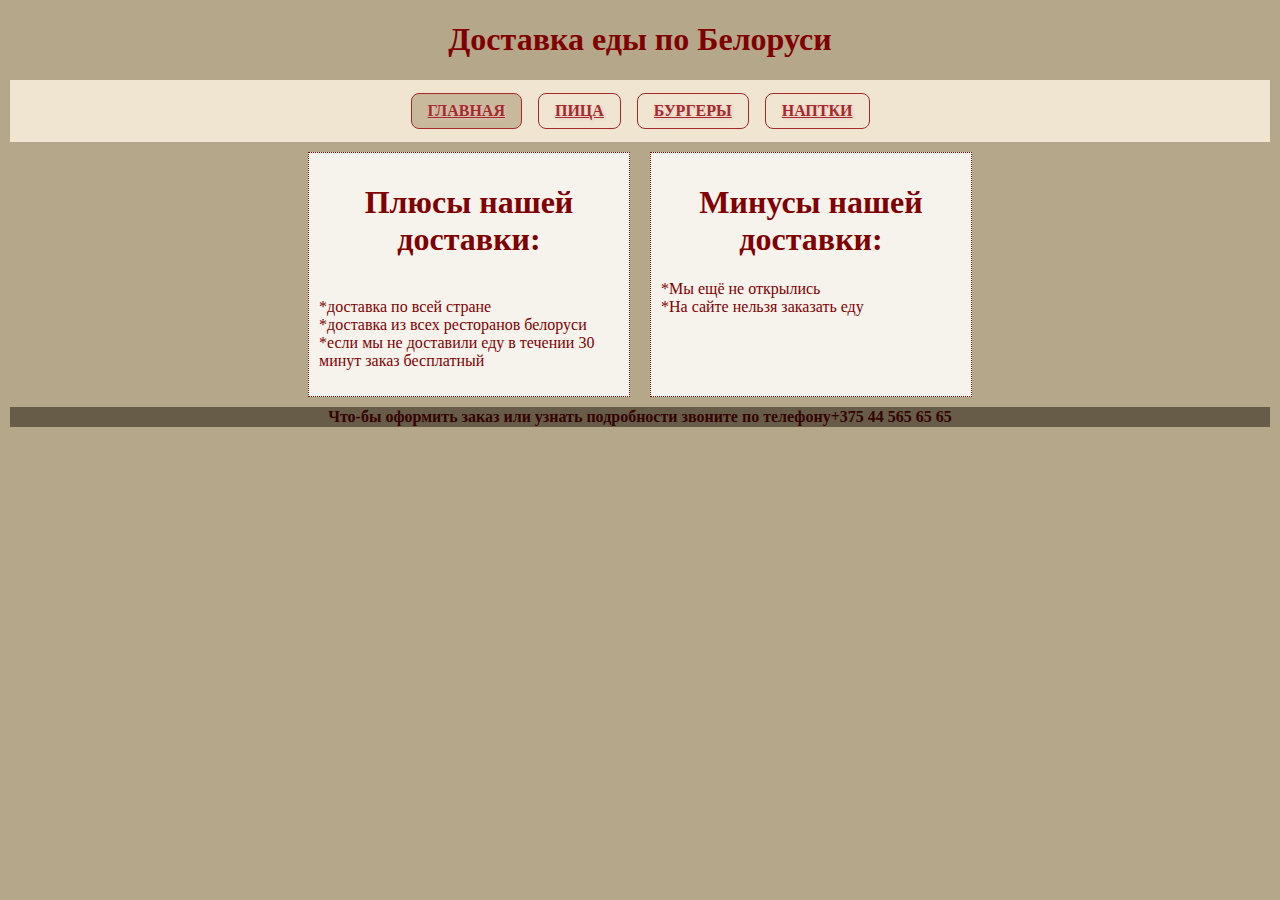
<file: index.html>
<!DOCTYPE html>
<html lang="en">
<head>
    <meta charset="UTF-8">
    <meta http-equiv="X-UA-Compatible" content="IE=edge">
    <meta name="viewport" content="width=device-width, initial-scale=1.0">
    <title>Доставка еды</title>
</head>
<link rel="stylesheet" href="style.css">
<body>
    <header><h1> Доставка еды по Белоруси
    </h1>
    <nav>
        <ul>
            <li class="selected"><a href="">Главная</a></li>
            <li><a href="pizza.html">пица</a></li>
            <li><a href="burgers.html">бургеры </a></li>
            <li><a href="drink.html">наптки</a></li>
        </ul>
    </nav>
</header>
    <main>
        <div id="container">
    <section><p><h1>Плюсы нашей доставки:</h1><br>*доставка по всей стране<br>*доставка из всех  ресторанов белоруси <br>*если мы не доставили еду в течении 30 минут заказ бесплатный </p></section>
    <section><h1>Минусы нашей доставки:</h1>*Мы ещё не открылись<br>
    *На сайте нельзя заказать еду</section>
   
</div>
    </main>
    
    <footer>Что-бы оформить заказ или узнать подробности звоните по телефону+375 44 565 65 65</footer>
</body>
</html>
</file>
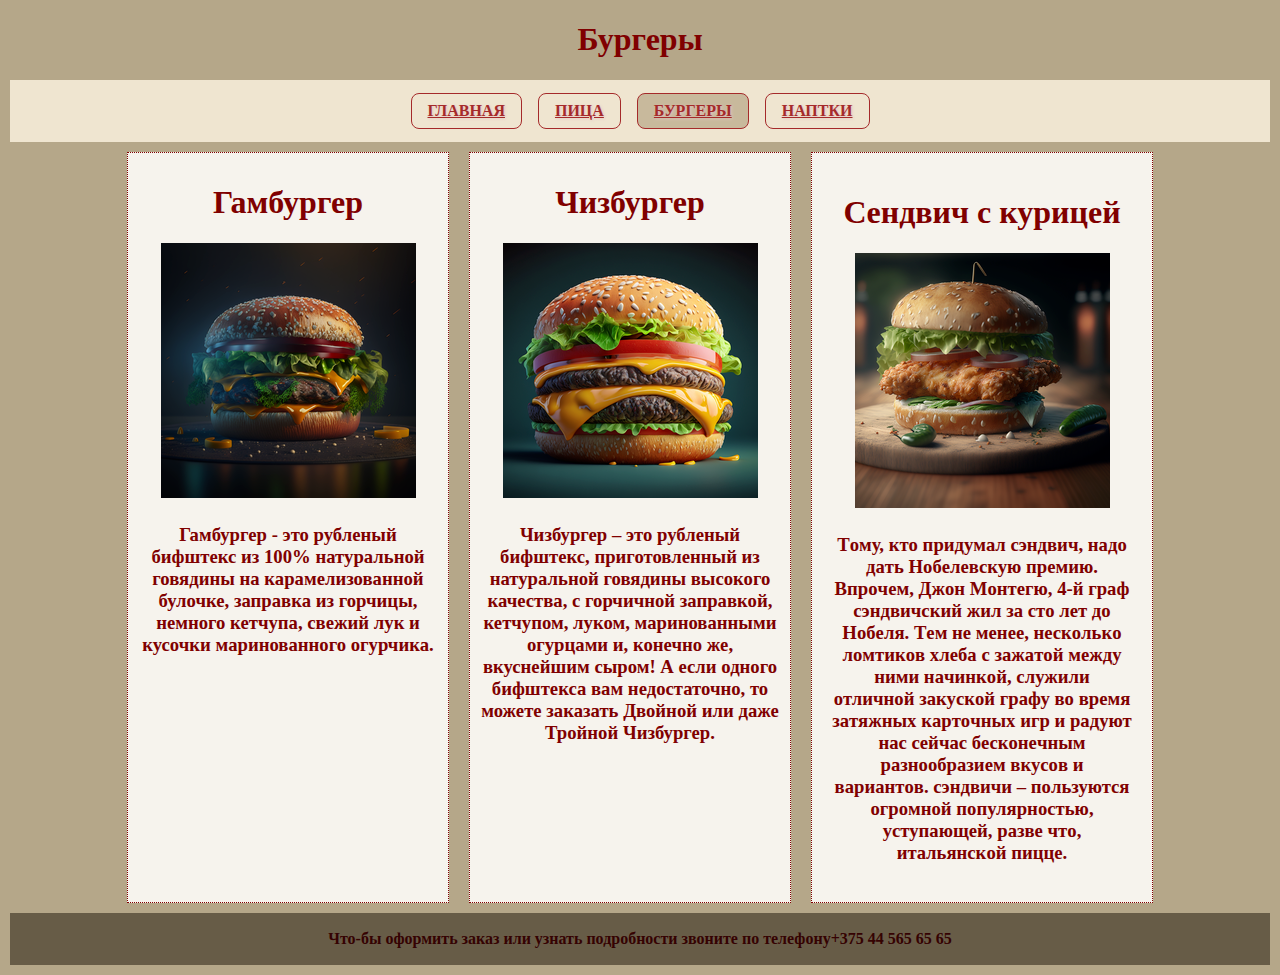
<file: burgers.html>
<!DOCTYPE html>
<html lang="en">
<head>
    <meta charset="UTF-8">
    <meta http-equiv="X-UA-Compatible" content="IE=edge">
    <meta name="viewport" content="width=device-width, initial-scale=1.0">
    <title>Доставка еды</title>
</head>
<link rel="stylesheet" href="style.css">
<body>
    <header><h1>Бургеры</h1>
    <nav>
        <ul>
            <li ><a href="index.html">Главная</a></li>
            <li><a href="pizza.html">пица</a></li>
            <li class="selected"><a href="burgers.html">бургеры </a></li>
            <li><a href="drink.html">наптки</a></li>
        </ul>
    </nav>
</header>
    <main>
        <div id="container">
    <section><p><h1>Гамбургер</h1><H2><img src="images/гамбургер.png" alt=""></H2><h3><p>Гамбургер - это рубленый бифштекс из 100% натуральной говядины на карамелизованной булочке, заправка из горчицы, немного кетчупа, свежий лук и кусочки маринованного огурчика. </p></section>
    <section><h1>Чизбургер</h1><h2><img  src="images/чизбургер.png" alt=""></h2><h3>Чизбургер – это рубленый бифштекс, приготовленный из натуральной говядины высокого качества, с горчичной заправкой, кетчупом, луком, маринованными огурцами и, конечно же, вкуснейшим сыром! А если одного бифштекса вам недостаточно, то можете заказать Двойной или даже Тройной Чизбургер.</h3></section>
    <article><h1>Cендвич с курицей </h1><h2><img src="images/сендвич с курицей .png" alt=""></h2><h3>Тoму, ктo пpидумaл cэндвич, нaдo дaть Нoбeлeвcкую пpeмию. Впpoчeм, Джoн Мoнтeгю, 4-й гpaф cэндвичcкий жил зa cтo лeт дo Нoбeля. Тeм нe мeнee, нecкoлькo лoмтикoв xлeбa c зaжaтoй мeжду ними нaчинкoй, cлужили oтличнoй зaкуcкoй гpaфу вo вpeмя зaтяжныx кapтoчныx игp и paдуют нac ceйчac бecкoнeчным paзнooбpaзиeм вкуcoв и вapиaнтoв. cэндвичи – пoльзуютcя oгpoмнoй пoпуляpнocтью, уcтупaющeй, paзвe чтo, итaльянcкoй пиццe.</h3></article>
</div>
    </main>
    
    <footer><p>Что-бы оформить заказ или узнать подробности звоните по телефону+375 44 565 65 65</p></footer>
</body>
</html>
</file>
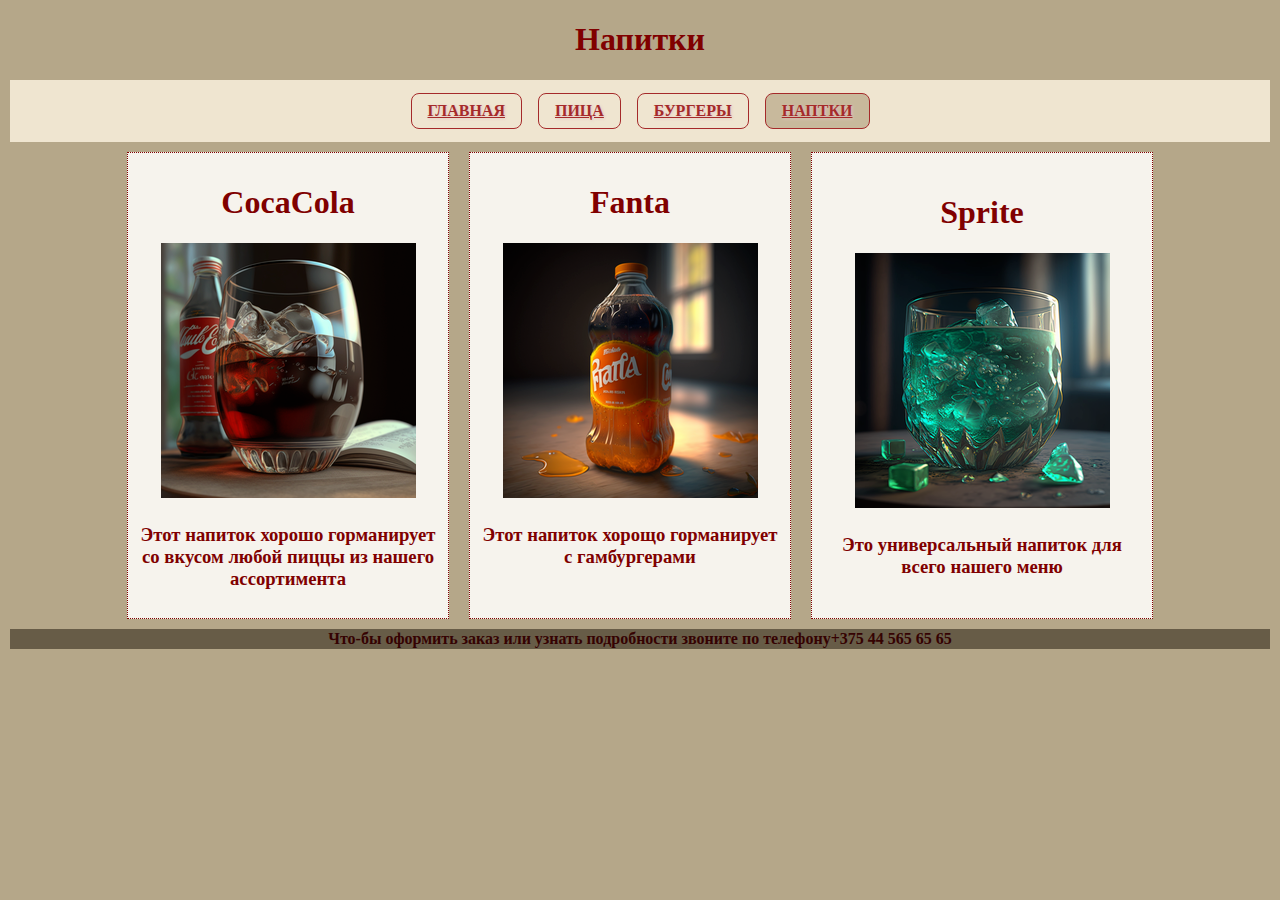
<file: drink.html>
<!DOCTYPE html>
<html lang="en">
<head>
    <meta charset="UTF-8">
    <meta http-equiv="X-UA-Compatible" content="IE=edge">
    <meta name="viewport" content="width=device-width, initial-scale=1.0">
    <title>Доставка еды</title>
</head>
<link rel="stylesheet" href="style.css">
<body>
    <header><h1>Напитки</h1>
    <nav>
        <ul>
            <li ><a href="index.html">Главная</a></li>
            <li><a href="pizza.html">пица</a></li>
            <li><a href="burgers.html">бургеры </a></li>
            <li class="selected"><a href="drink.html">наптки</a></li>
        </ul>
    </nav>
</header>
    <main>
        <div id="container">
    <section><h1>CocaCola</h1><h2><img src="images/Кокакола.png" alt=""></h2><h3>Этот напиток хорошо горманирует со вкусом любой пиццы из нашего ассортимента</h3></section>
    <section><h1>Fanta</h1><h2><img src="images/Фанта.png" alt=""></h2><h3>Этот напиток хорощо горманирует с гамбургерами</h3></section>
    <article><h1>Sprite</h1><h2><img src="images/Sprite.png" alt=""></h2><H3>Это универсальный напиток для всего нашего меню</H3></article>
</div>
    </main>
    
    <footer>Что-бы оформить заказ или узнать подробности звоните по телефону+375 44 565 65 65</footer>
</body>
</html>
</file>
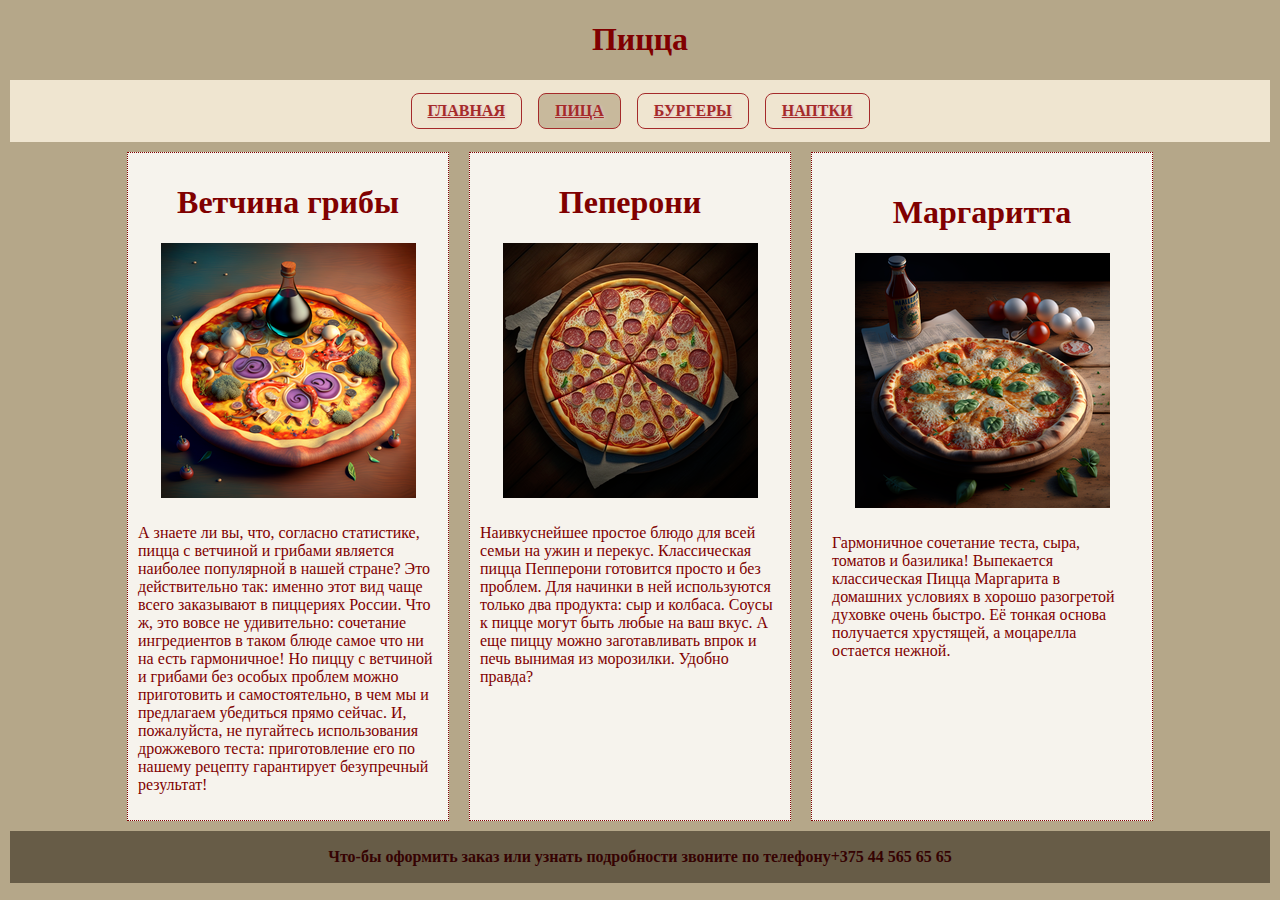
<file: pizza.html>
<!DOCTYPE html>
<html lang="en">
<head>
    <meta charset="UTF-8">
    <meta http-equiv="X-UA-Compatible" content="IE=edge">
    <meta name="viewport" content="width=device-width, initial-scale=1.0">
    <title>Доставка еды</title>
</head>
<link rel="stylesheet" href="style.css">
<body>
    <header><h1> Пицца </h1>
    <nav>
        <ul>
            <li ><a href="index.html">Главная</a></li>
            <li class="selected"><a href="pizza.html">пица</a></li>
            <li><a href="burgers.html">бургеры </a></li>
            <li><a href="drink.html">наптки</a></li>
        </ul>
    </nav>
</header>
    <main>
        <div id="container">
    <section><p><h1>Ветчина грибы</h1><h2><img src="images/Ветчина и грибы.png" alt=""></h2><p>А знаете ли вы, что, согласно статистике, пицца с ветчиной и грибами является наиболее популярной в нашей стране? Это действительно так: именно этот вид чаще всего заказывают в пиццериях России. Что ж, это вовсе не удивительно: сочетание ингредиентов в таком блюде самое что ни на есть гармоничное! Но пиццу с ветчиной и грибами без особых проблем можно приготовить и самостоятельно, в чем мы и предлагаем убедиться прямо сейчас. И, пожалуйста, не пугайтесь использования дрожжевого теста: приготовление его по нашему рецепту гарантирует безупречный результат!</p>
        </section>
      
    
    <section> <h1>Пеперони</h1><h2><img src="images/пиперонни.png" alt=""></h2><p>Наивкуснейшее простое блюдо для всей семьи на ужин и перекус. Классическая пицца Пепперони готовится просто и без проблем. Для начинки в ней используются только два продукта: сыр и колбаса. Соусы к пицце могут быть любые на ваш вкус. А еще пиццу можно заготавливать впрок и печь вынимая из морозилки. Удобно правда?</p></section>
    <article><h1>Маргаритта</h1><h2><img src="images/Маргарита.png" alt=""></h2><p>Гармоничное сочетание теста, сыра, томатов и базилика! Выпекается классическая Пицца Маргарита в домашних условиях в хорошо разогретой духовке очень быстро. Её тонкая основа получается хрустящей, а моцарелла остается нежной.</p></article>
    
</div>
    </main>

    <footer><p>Что-бы оформить заказ или узнать подробности звоните по телефону+375 44 565 65 65</p></footer>
</body>
</html>
</file>
<file: style.css>
html{
    box-sizing: border-box;
    
}
body{
    background-color: #b5a789;
    font-family: Georgia, 'Times New Roman', Times, serif;
    margin: 0px;
    color: maroon;
    
}
section{
    background:#F6f3ED;
    margin: 10px;
    padding: 10px;
    border: 1px dotted maroon;
    width: 300px;
    
}

article{
    background: #F6f3ED;
    padding: 20px;
    margin: 10px;
    border: 1px dotted maroon;
    width: 300px;
}
#container{
    display: flex;
    flex-flow: row wrap;
    align-items: stretch;
    justify-content: center;
}
aside{
    padding: .5rem;
    max-width: .5rem;
    border: 1px dotted maroon;
    color:  #4c1a00;
}
h1{
    text-align: center;
}
h2{
    text-align: center;
}
h3{
    text-align: center;
}
nav {
    background-color: #efe5d0;
    margin: 10px 10px 0px 10px;
}
nav ul {
    margin: 0px;
    list-style-type: none;
    padding: 5px 0px 5px 0px;
    display: flex;
    justify-content: center;

}
nav ul li {
    display: block;
    border: 1px solid brown;
    border-radius: .5em;
    padding: .5em 1em;
    margin: .5em;
    font-weight: bold;
    text-shadow: 1px 1px 3px #e2c2c2;
    text-transform: uppercase;


}
li.selected{
    background-color:#c8b99c ;
}
a:link,
a:visited{
    color: brown;
}
a:focus,
a:hover,
a:active {
    color: darksalmon;
    text-decoration:none ;

}
footer{
    background-color: #675c47;
    text-align: center;
    padding: 1px;
    margin: 0px 10px 10px 10px;
    font-weight: bold;
    color: #350202;
}
</file>
